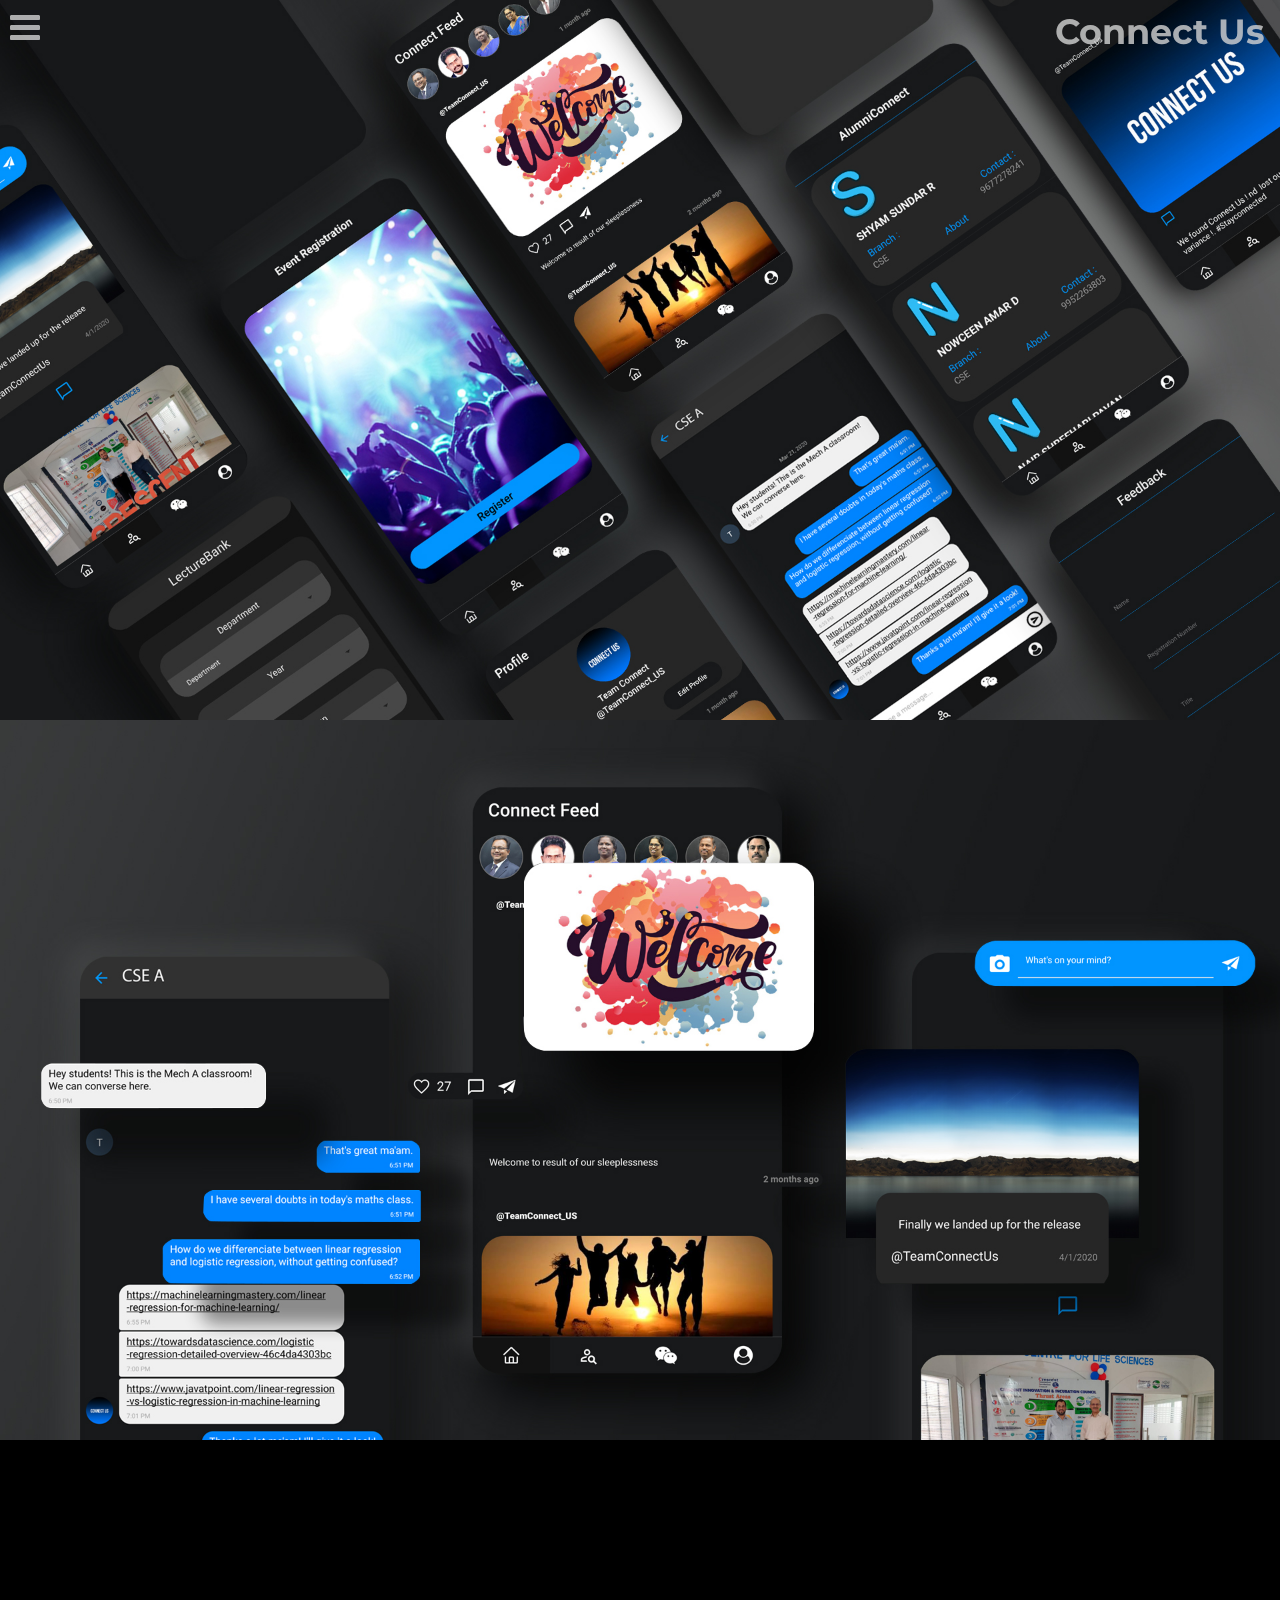
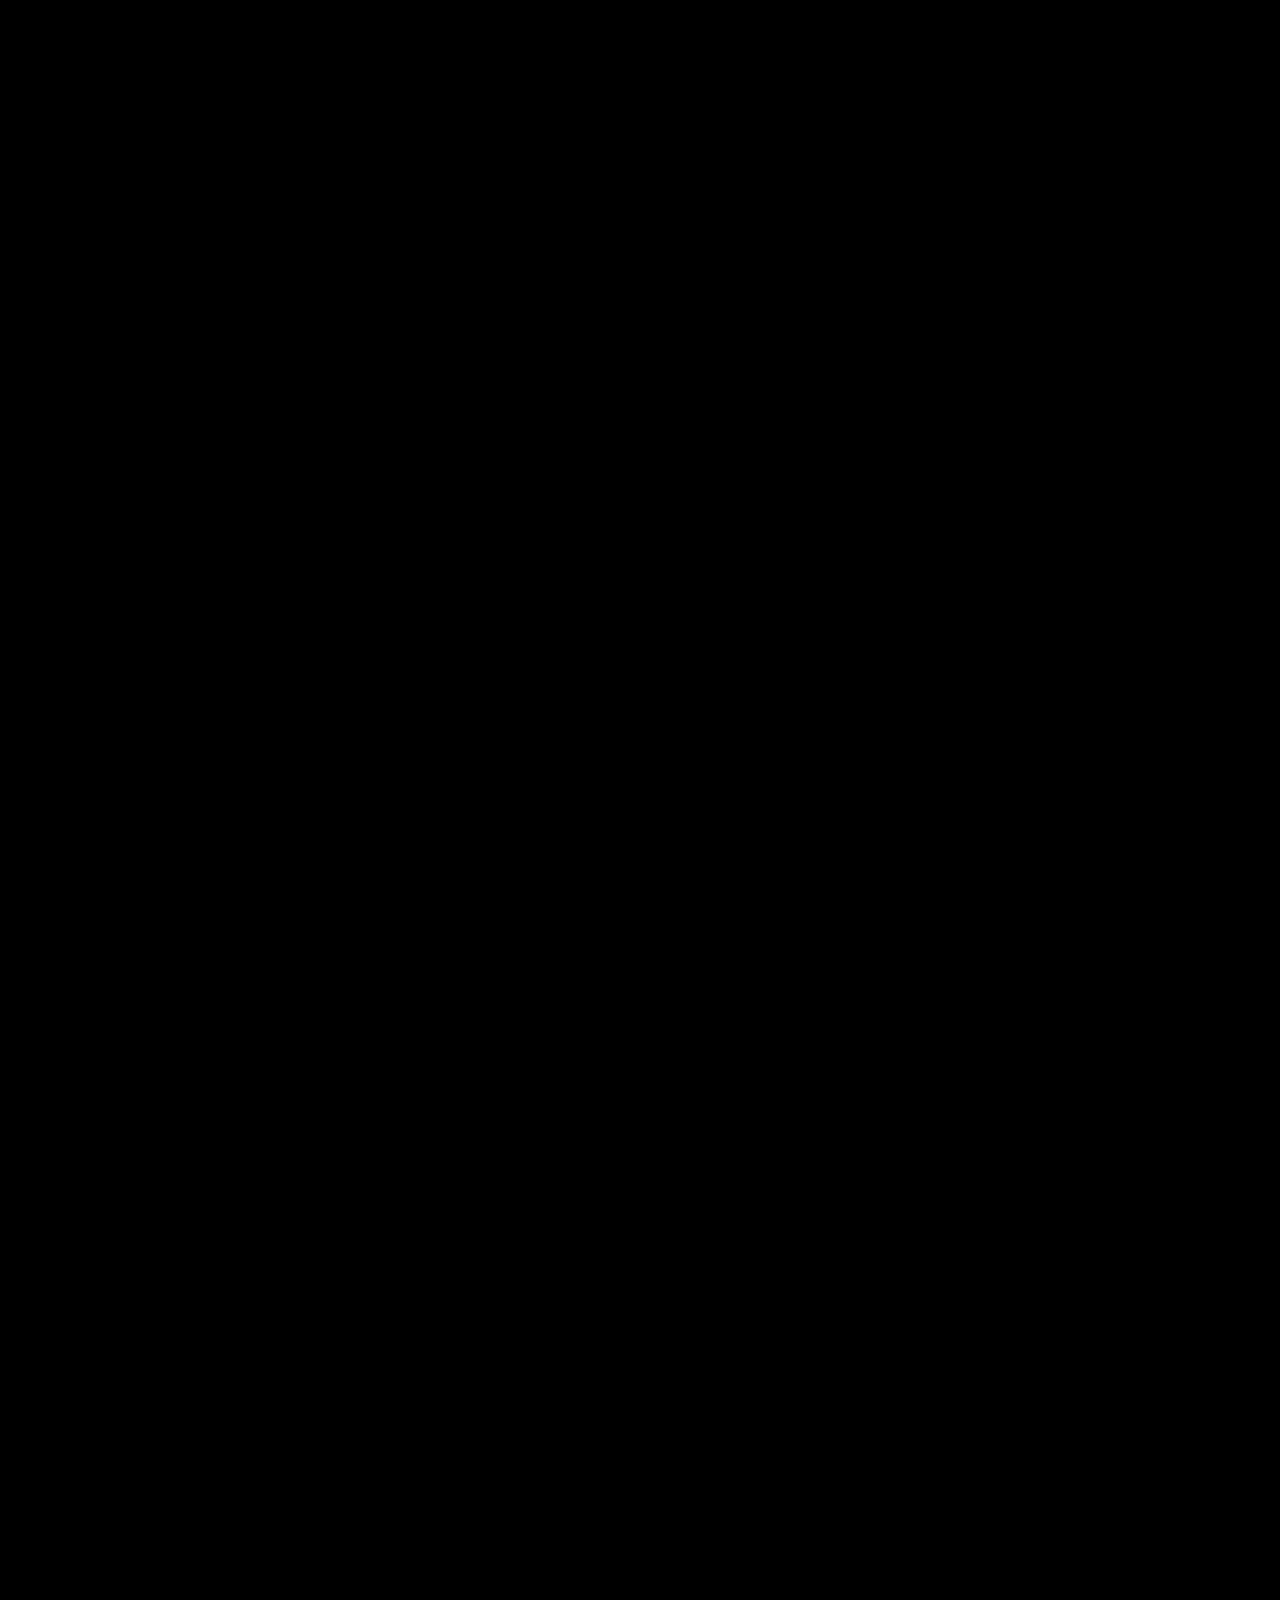
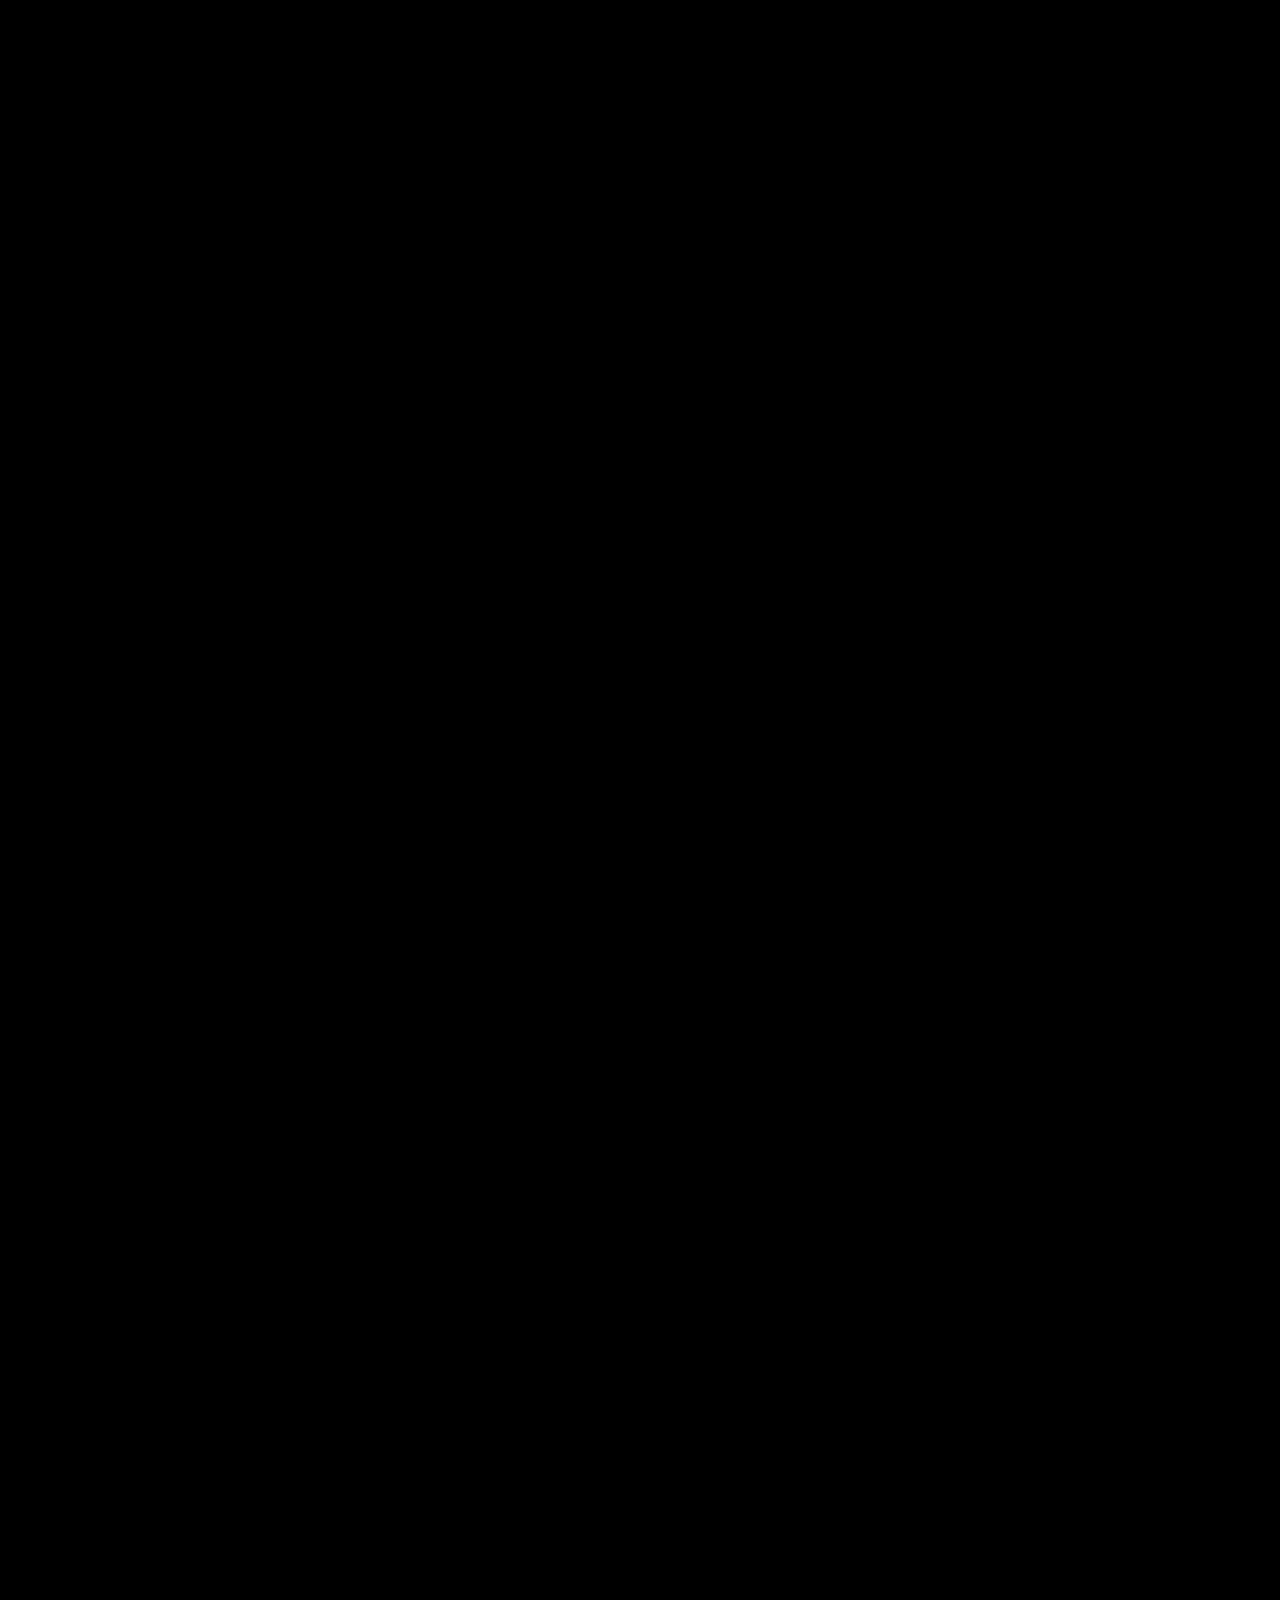
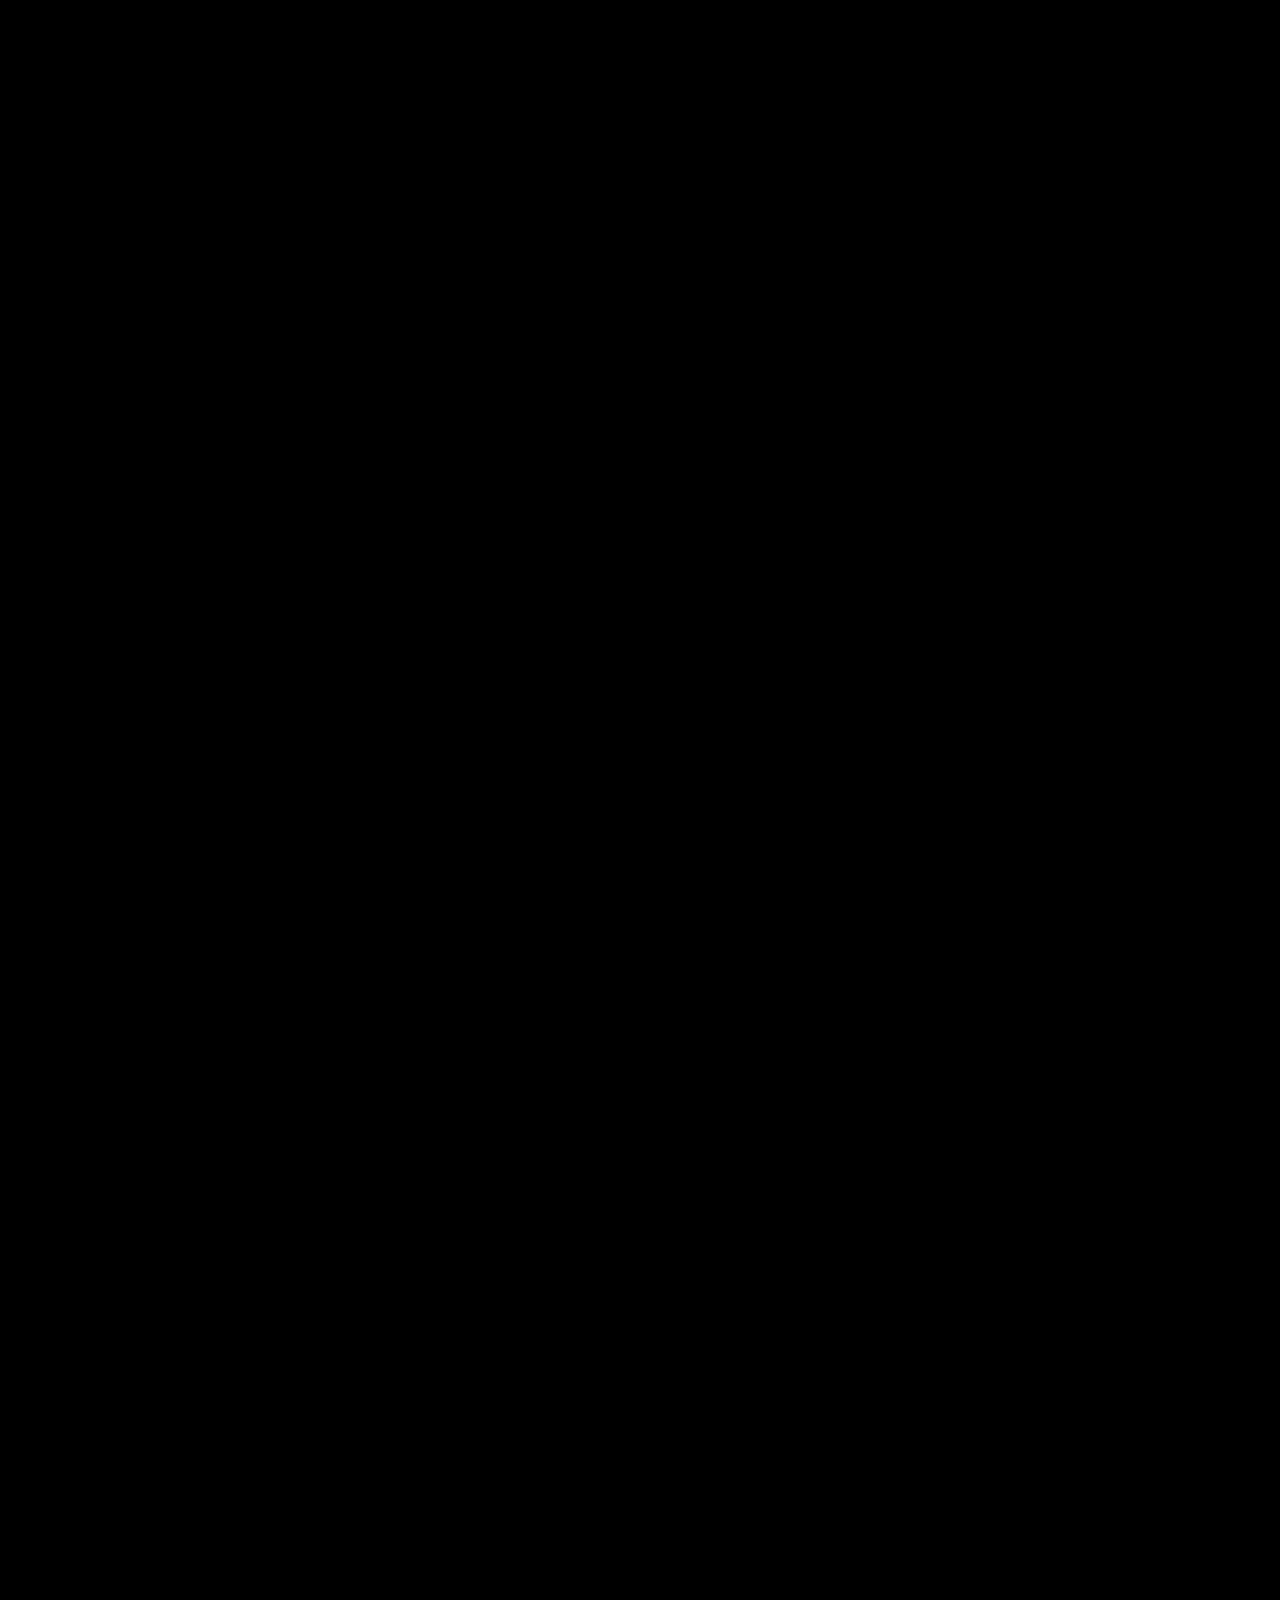
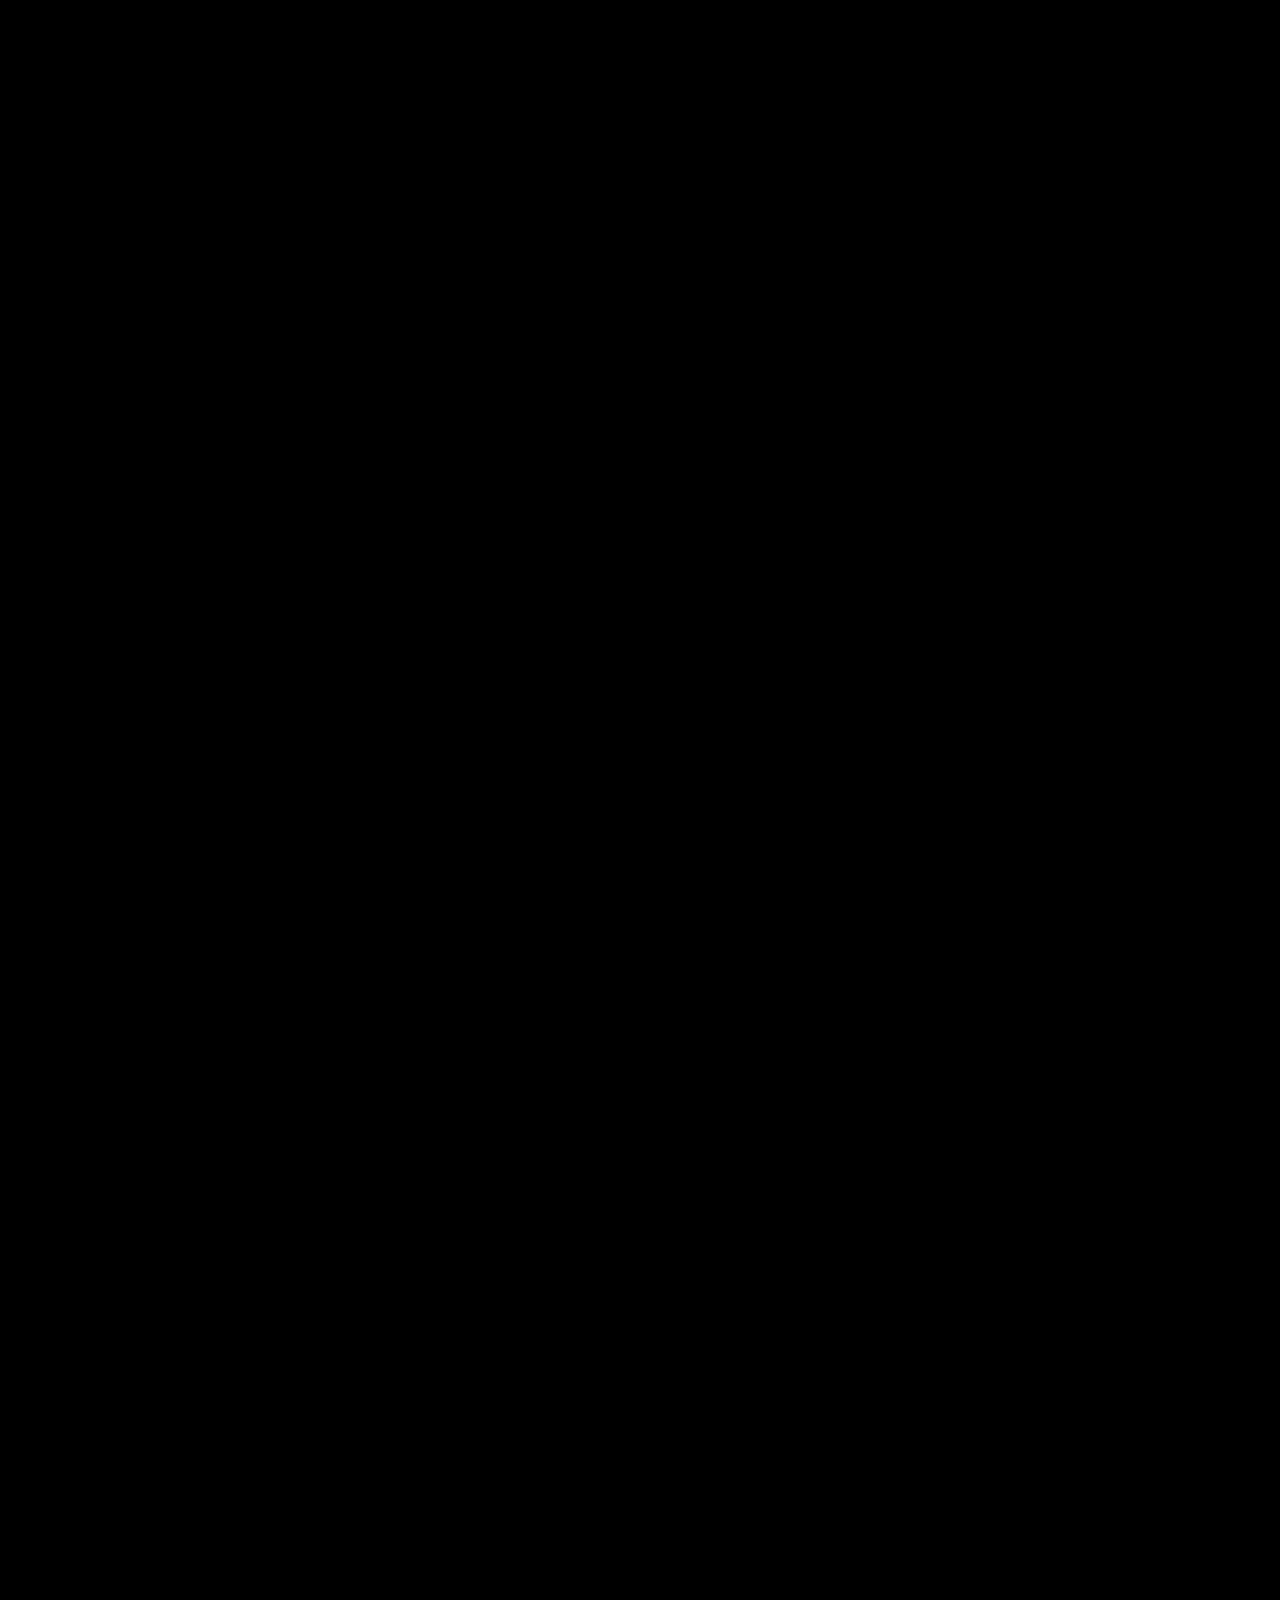
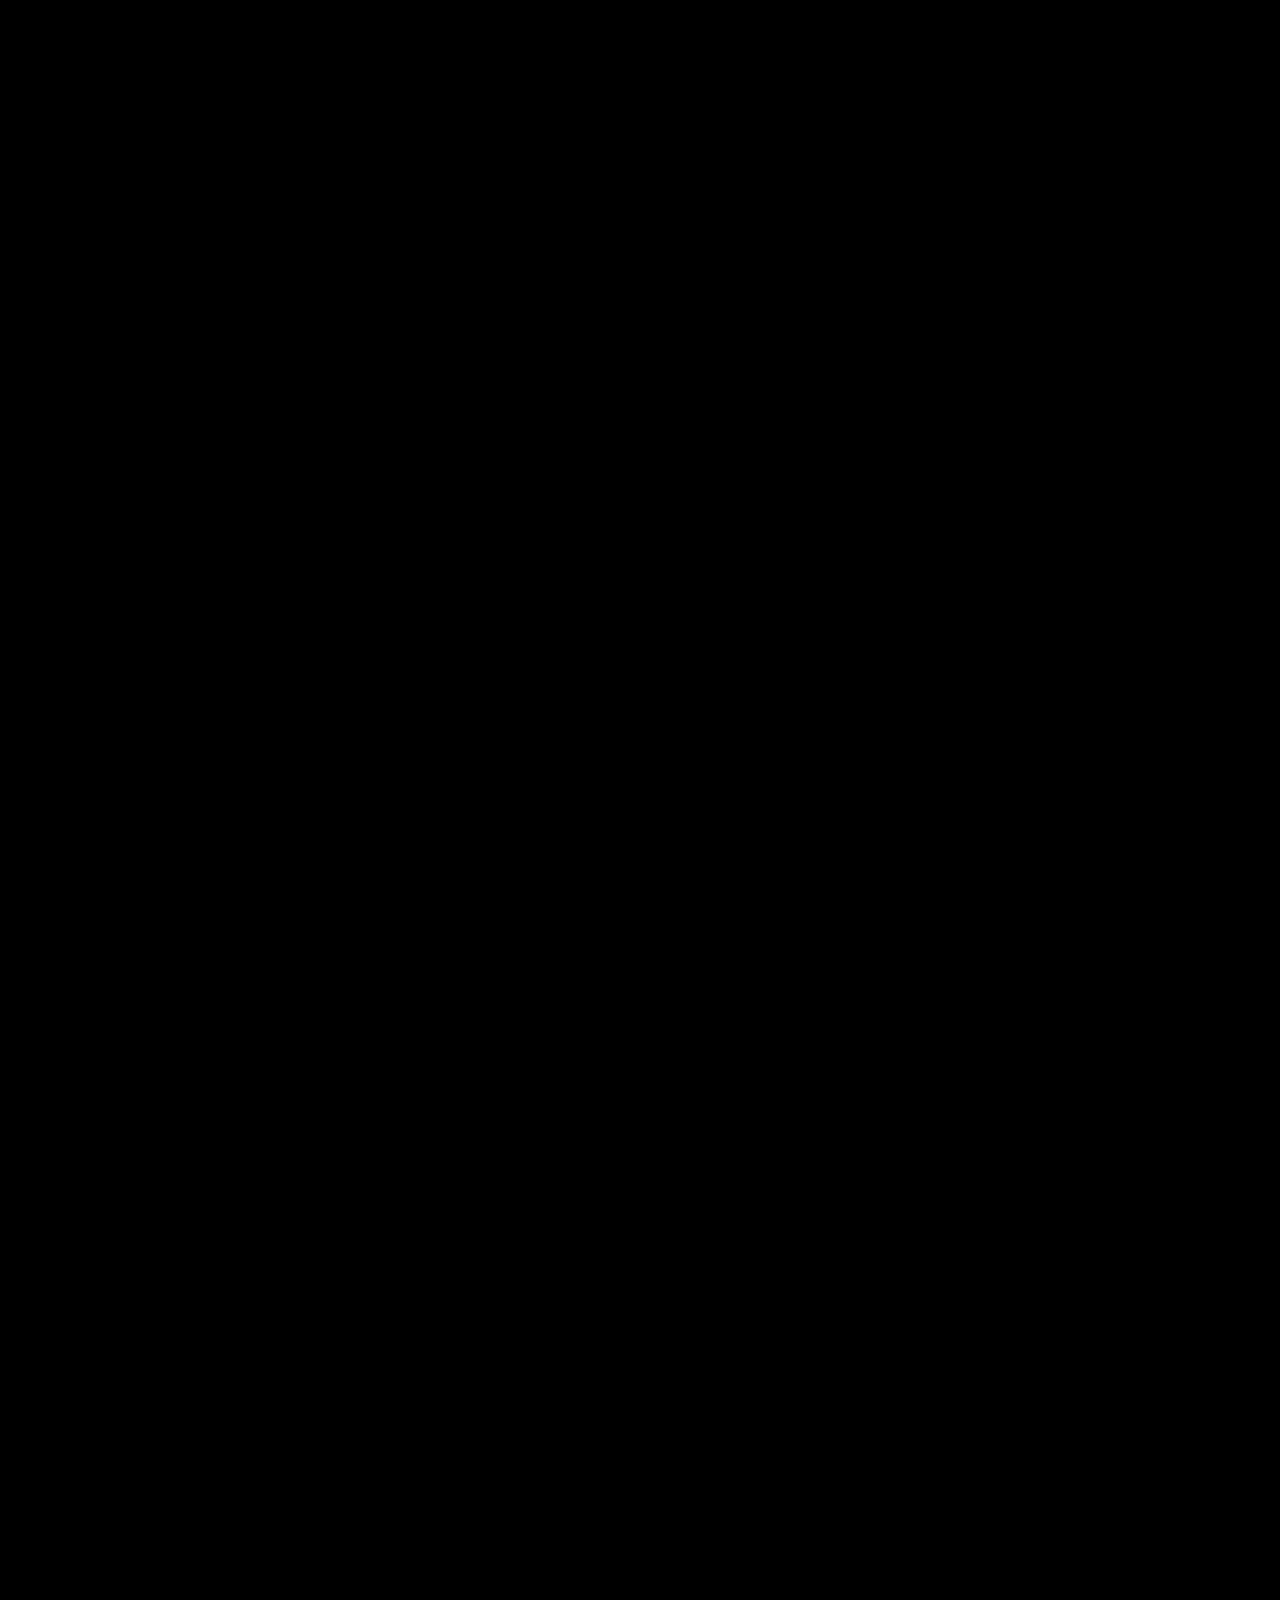
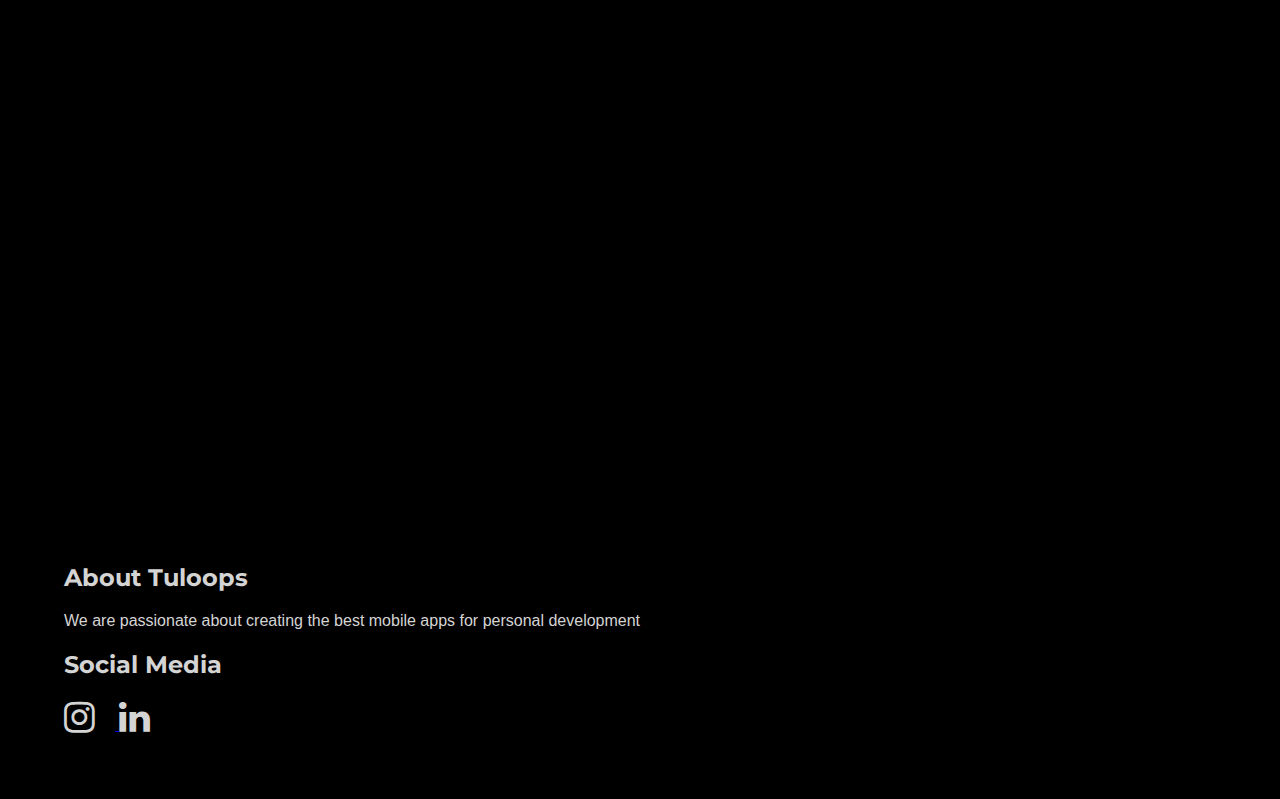
<file: conn.html>
<!DOCTYPE html>
<html>
<head>
<title>Connect Us</title>
<meta charset="utf-8">
<meta name="viewport" content="width=device-width, initial-scale=1">
<link href="https://fonts.googleapis.com/css2?family=Montserrat:wght@600;700&display=swap" rel="stylesheet">
<link href="https://stackpath.bootstrapcdn.com/font-awesome/4.7.0/css/font-awesome.min.css" rel="stylesheet">
<link rel="stylesheet" href="https://unpkg.com/aos@next/dist/aos.css" />
<link rel="shortcut icon" type="image/png" href="images/ConnectUS logo.png">
<style>
body {
  background: black;
  font-family: 'Montserrat', sans-serif;
  margin: 0;
  padding: 0;
  overflow-x: hidden;
}

.overlay {
  height: 0%;
  width: 100%;
  position: fixed;
  z-index: 2;
  top: 0;
  left: 0;
  background-color: rgb(0,0,0);
  background-color: rgba(0,0,0, 0.9);
  overflow-y: hidden;
  transition: 0.5s;
}

.overlay-content {
  position: relative;
  top: 25%;
  width: 100%;
  text-align: center;
  margin-top: 30px;
}

.overlay a {
  padding: 8px;
  text-decoration: none;
  font-size: 36px;
  color: #818181;
  display: block;
  transition: 0.3s;
}

.overlay a:hover, .overlay a:focus, .overlay a.active{
  color: #00c9db;
}

.overlay .closebtn {
  position: absolute;
  top: 20px;
  right: 45px;
  font-size: 60px;
}

#nav-logo{
  width: auto;
  height: 40px;
  padding: 3px;
}

.top-bar{
  width: 100%;
  font-size:25px; 
  color: #d4d4d4;
  padding: 5px;
  display: flex;
  justify-content:space-between;
  opacity: 80%;
  position: fixed;
  z-index: 1;
}

.top-bar i{
  cursor:pointer;
  font-size: 25px;
  padding: 5px;
}

.top-bar .logo{
  float: left;
  font-weight: bold;
  margin-right: 15px;
  /*background: black;*/
  padding: 5px;
}

.feed-img{
  display: none;
}

.footer{
  color: #d4d4d4;
  background: black;
  padding: 5%;
}

.footer p{
  font-weight: 400;
}

@media screen and (max-height: 450px) {
  .overlay {overflow-y: auto;}
  .overlay a {font-size: 20px}
  .overlay .closebtn {
  font-size: 40px;
  top: 15px;
  right: 35px;
  }
}

@media only screen and (min-width: 600px){
  .top-bar{
    font-size: 35px;
  }
  .top-bar i{
    font-size: 35px;
  }
  .feed-img{
    display: block;
    max-width: 100%;
    width: 100%;
  }
  .fd-img{
    display: none;
  }
}

@media only screen and (max-width: 599px){
  .fd-img{
    display: block;
    max-width: 100%;
    width: 100%;
  }
}
</style>
</head>
<body>

<div id="myNav" class="overlay">
    <a href="javascript:void(0)" class="closebtn" onclick="closeNav()">&times;</a>
    <div class="overlay-content">
      <a href="index.html"><img id="nav-logo" src="images/logoTW.png" alt="Logo"></a>
      <a href="conn.html" class="active">Connect Us</a>
      <a href="admin.html">Admin Connect</a>
    </div>
</div>

<div class="top-bar" id="top-bar">
  <i onclick="openNav()" class="fa fa-bars" aria-hidden="true"></i>
  <div class="logo">Connect Us</div>
</div>

<div id="image-feed-web">
  <img class="feed-img" data-aos="fade-down" data-aos-duration="1500" src="images/student1.jpg" alt="">
  <img class="feed-img" data-aos="zoom-in" data-aos-duration="1500" src="images/student2.jpg" alt="">
  <img class="feed-img" data-aos="fade-up" data-aos-duration="1500" src="images/ConnectFEED.jpg" alt="">
  <img class="feed-img" data-aos="fade-up" data-aos-duration="1500" src="images/TKen.jpg" alt="">
  <img class="feed-img" data-aos="fade-up" data-aos-duration="1500" src="images/TQ.jpg" alt="">
  <img class="feed-img" data-aos="fade-up" data-aos-duration="1500" src="images/jobroom.jpg" alt="">
  <img class="feed-img" data-aos="fade-up" data-aos-duration="1500" src="images/Sherlock.jpg" alt="">
  <img class="feed-img" data-aos="fade-up" data-aos-duration="1500" src="images/AC.jpg" alt="">
  <img class="feed-img" data-aos="fade-up" data-aos-duration="1500" src="images/Poll.jpg" alt="">
  <img class="feed-img" data-aos="fade-up" data-aos-duration="1500" src="images/LecBank.jpg" alt="">
  <img class="feed-img" data-aos="fade-up" data-aos-duration="1500" src="images/Event.jpg" alt="">
  <img class="feed-img" data-aos="fade-up" data-aos-duration="1500" src="images/Feedback.jpg" alt="">
  <img class="feed-img" data-aos="fade-up" data-aos-duration="1500" src="images/ChatRoom.jpg" alt="">
  <img class="feed-img" data-aos="fade-up" data-aos-duration="1500" src="images/Profile.jpg" alt="">
</div>

<div id="image-feed-mobile">
  <img class="fd-img" data-aos="fade-down" data-aos-duration="1500" src="images/student1.jpg" alt="">
  <img class="fd-img" data-aos="zoom-in" data-aos-duration="1500" src="images/student2.jpg" alt="">
  <img class="fd-img" data-aos="fade-up" data-aos-duration="1500" src="images/ConnectFEED2.jpg" alt="">
  <img class="fd-img" data-aos="fade-up" data-aos-duration="1500" src="images/ConnectFEED1.jpg" alt="">
  <img class="fd-img" data-aos="fade-up" data-aos-duration="1500" src="images/TKen2.jpg" alt="">
  <img class="fd-img" data-aos="fade-up" data-aos-duration="1500" src="images/TKen1.jpg" alt="">
  <img class="fd-img" data-aos="fade-up" data-aos-duration="1500" src="images/TQ2.jpg" alt="">
  <img class="fd-img" data-aos="fade-up" data-aos-duration="1500" src="images/TQ1.jpg" alt="">
  <img class="fd-img" data-aos="fade-up" data-aos-duration="1500" src="images/JobRoom2.jpg" alt="">
  <img class="fd-img" data-aos="fade-up" data-aos-duration="1500" src="images/JobRoom1.jpg" alt="">
  <img class="fd-img" data-aos="fade-up" data-aos-duration="1500" src="images/Sherlock2.jpg" alt="">
  <img class="fd-img" data-aos="fade-up" data-aos-duration="1500" src="images/Sherlock1.jpg" alt="">
  <img class="fd-img" data-aos="fade-up" data-aos-duration="1500" src="images/AC2.jpg" alt="">
  <img class="fd-img" data-aos="fade-up" data-aos-duration="1500" src="images/AC1.jpg" alt="">
  <img class="fd-img" data-aos="fade-up" data-aos-duration="1500" src="images/Poll2.jpg" alt="">
  <img class="fd-img" data-aos="fade-up" data-aos-duration="1500" src="images/Poll1.jpg" alt="">
  <img class="fd-img" data-aos="fade-up" data-aos-duration="1500" src="images/LecBank2.jpg" alt="">
  <img class="fd-img" data-aos="fade-up" data-aos-duration="1500" src="images/LecBank1.jpg" alt="">
  <img class="fd-img" data-aos="fade-up" data-aos-duration="1500" src="images/Event2.jpg" alt="">
  <img class="fd-img" data-aos="fade-up" data-aos-duration="1500" src="images/Event1.jpg" alt="">
  <img class="fd-img" data-aos="fade-up" data-aos-duration="1500" src="images/FeedBack2.jpg" alt="">
  <img class="fd-img" data-aos="fade-up" data-aos-duration="1500" src="images/Feedback1.jpg" alt="">
  <img class="fd-img" data-aos="fade-up" data-aos-duration="1500" src="images/ChatRoom2.jpg" alt="">
  <img class="fd-img" data-aos="fade-up" data-aos-duration="1500" src="images/ChatRoom1.jpg" alt="">
  <img class="fd-img" data-aos="fade-up" data-aos-duration="1500" src="images/Profile2.jpg" alt="">
  <img class="fd-img" data-aos="fade-up" data-aos-duration="1500" src="images/Profile1.jpg" alt="">
</div>

<footer>
  <div class="footer">
    <h2>About Tuloops</h2>
    <p style="font-family: sans-serif;">We are passionate about creating the best mobile apps for personal development</p>
    <h2>Social Media</h2>
    <span class="icons">
      <a href="https://instagram.com/tu.loops?igshid=10aqapup0wjgm">
        <i class="fa fa-instagram" style="font-size:36px; color:#d4d4d4; margin-right: 20px;"></i>
      </a>
    </span>
    <span class="icons">
      <a href="https://www.linkedin.com/company/tuloops">
        <i class="fa fa-linkedin" style="font-size:36px; color:#d4d4d4; margin-right: 10px;"></i>
      </a>
    </span>
  </div>
</footer>

<script>
  function openNav() {
    document.getElementById("myNav").style.height = "100%";
  }

  function closeNav() {
    document.getElementById("myNav").style.height = "0%";
  }
</script>

<script src="https://unpkg.com/aos@2.3.1/dist/aos.js"></script>

<script>
  AOS.init();
</script>    
</body>
</html>
</file>
